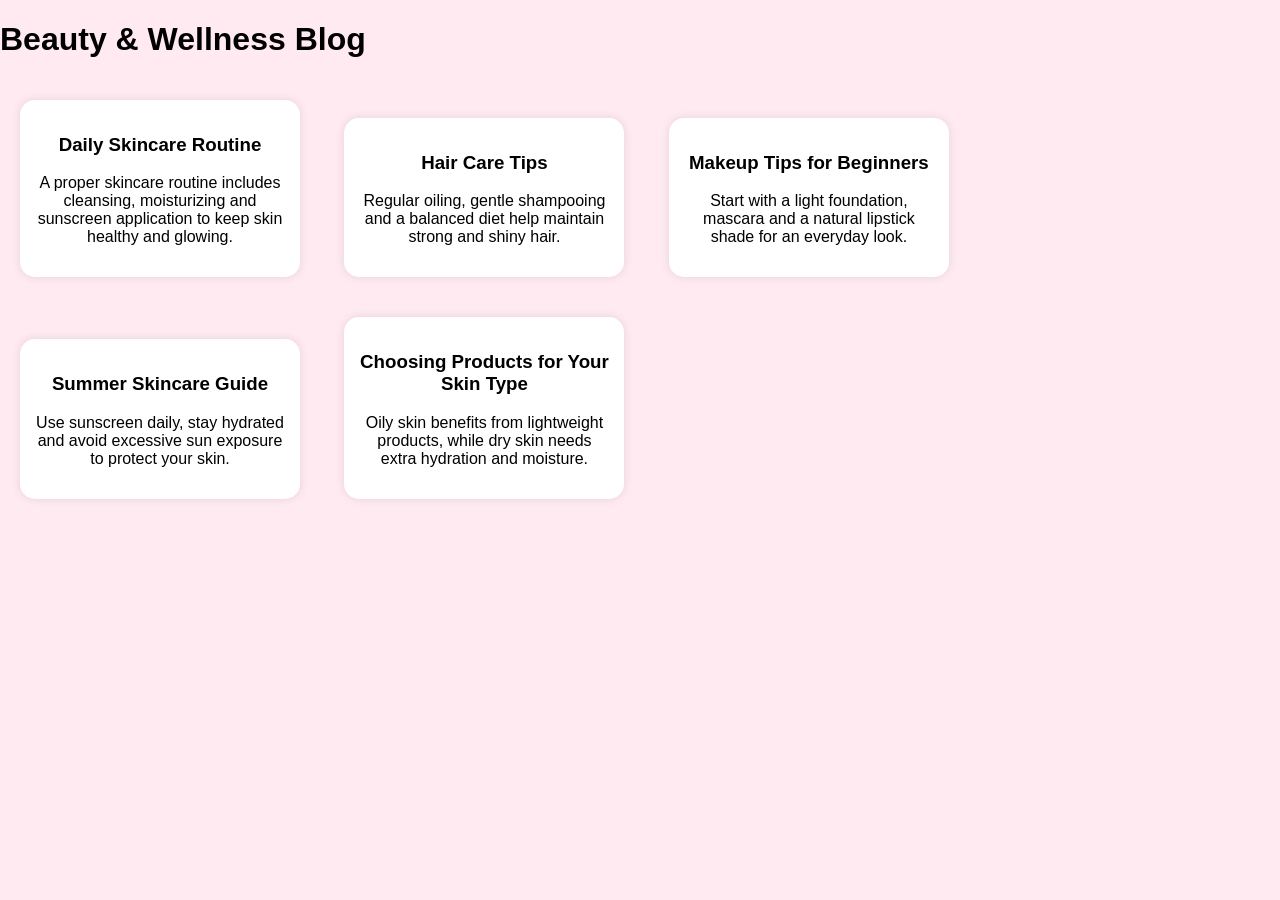
<file: blog.html>
<!DOCTYPE html>
<html>
<head>
    <title>Beauty Blog - BeauCure</title>
    <link rel="stylesheet" href="style.css">
</head>
<body>

<h1>Beauty & Wellness Blog</h1>

<div class="card">
    <h3>Daily Skincare Routine</h3>
    <p>
        A proper skincare routine includes cleansing,
        moisturizing and sunscreen application to keep
        skin healthy and glowing.
    </p>
</div>

<div class="card">
    <h3>Hair Care Tips</h3>
    <p>
        Regular oiling, gentle shampooing and a balanced
        diet help maintain strong and shiny hair.
    </p>
</div>

<div class="card">
    <h3>Makeup Tips for Beginners</h3>
    <p>
        Start with a light foundation, mascara and a
        natural lipstick shade for an everyday look.
    </p>
</div>

<div class="card">
    <h3>Summer Skincare Guide</h3>
    <p>
        Use sunscreen daily, stay hydrated and avoid
        excessive sun exposure to protect your skin.
    </p>
</div>

<div class="card">
    <h3>Choosing Products for Your Skin Type</h3>
    <p>
        Oily skin benefits from lightweight products,
        while dry skin needs extra hydration and moisture.
    </p>
</div>

</body>
</html>
</file>
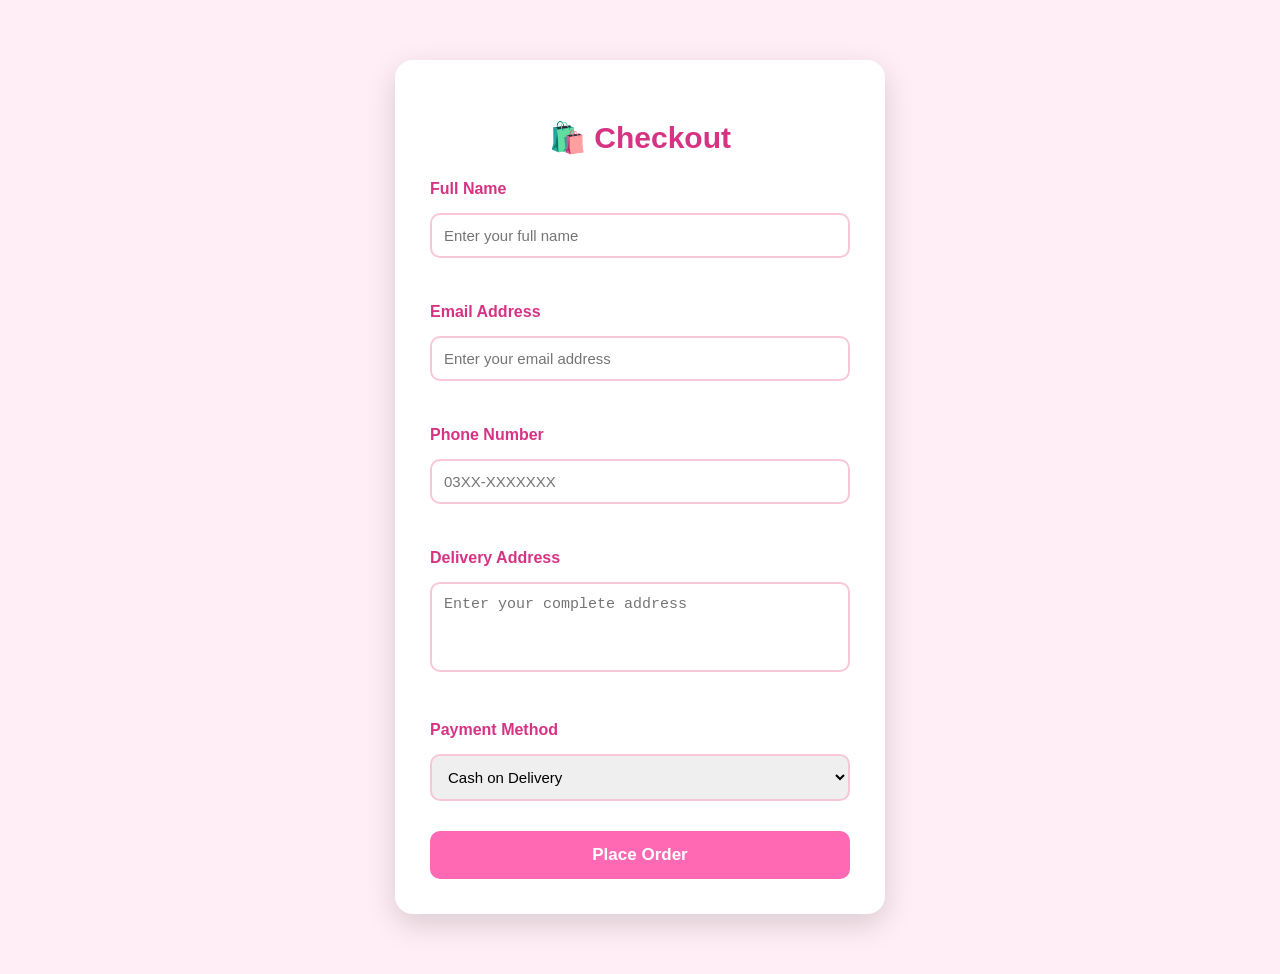
<file: checkout.html>
<!DOCTYPE html>
<html>
<head>
    <title>Checkout - BeauCure</title>
    <link rel="stylesheet" href="style.css">
</head>
<body style="background:#ffeef5; font-family:Arial,sans-serif;">

<div class="checkout-container">

<h2>🛍️ Checkout</h2>

<label>Full Name</label>
<input type="text" placeholder="Enter your full name" required><br><br>

<label>Email Address</label>
<input type="email" placeholder="Enter your email address" required><br><br>

<label>Phone Number</label>
<input type="text" placeholder="03XX-XXXXXXX" required><br><br>

<label>Delivery Address</label>
<textarea placeholder="Enter your complete address" rows="4"></textarea><br><br>

<label>Payment Method</label>
<select>
    <option>Cash on Delivery</option>
    <option>Credit/Debit Card</option>
</select>

<button onclick="placeOrder()">Place Order</button>

</div>

<script>
function placeOrder(){
    window.location.href="thankyou.html";
}
</script>

</body>
</html>
</file>
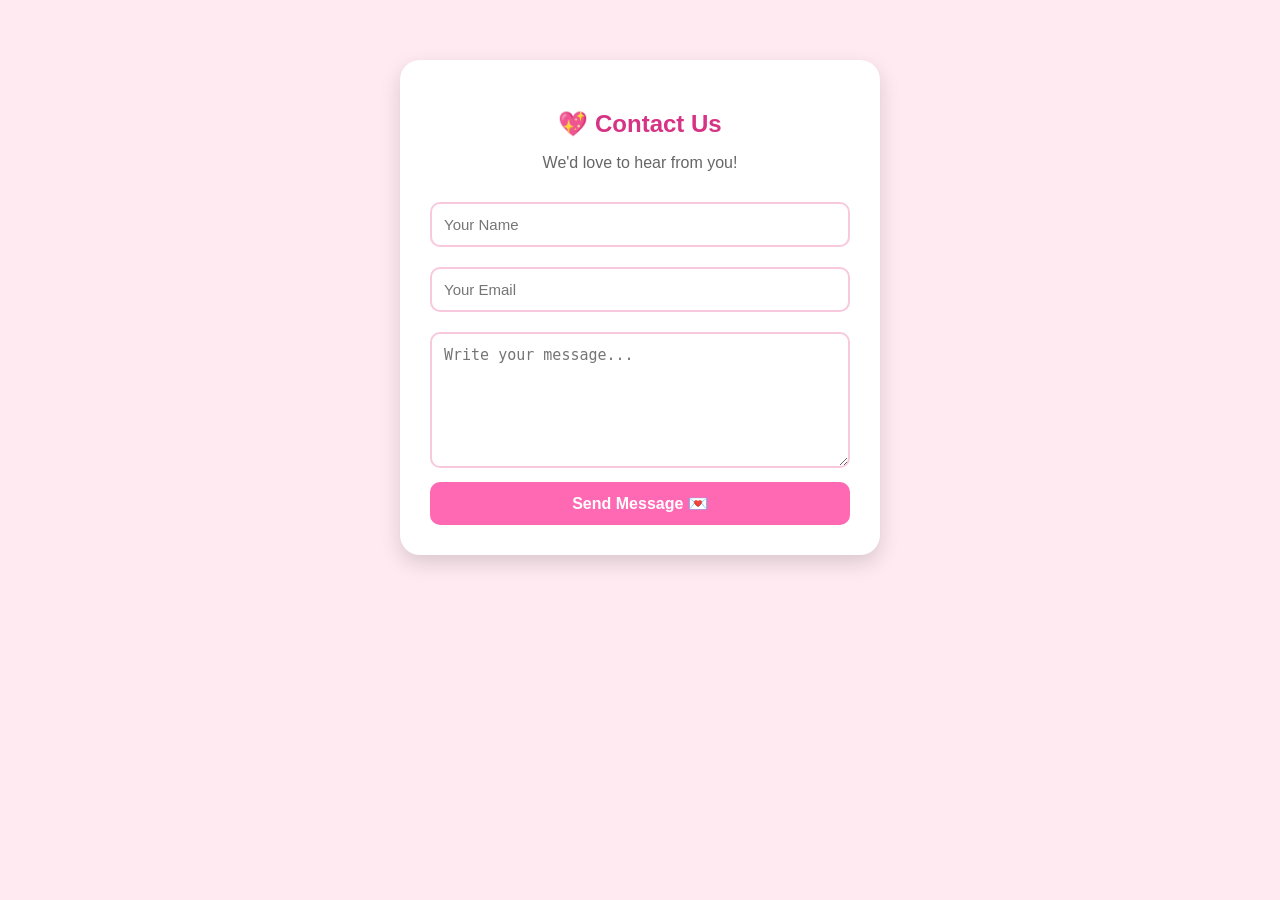
<file: contact.html>
<!DOCTYPE html>
<html>
<head>
    <title>Contact Us - BeauCure</title>
    <link rel="stylesheet" href="style.css">
</head>

<body>

<div class="contact-container">

<h2>💖 Contact Us</h2>

<p>We'd love to hear from you!</p>

<input type="text" placeholder="Your Name">

<input type="email" placeholder="Your Email">

<textarea placeholder="Write your message..." rows="6"></textarea>

<button onclick="sendMessage()">Send Message 💌</button>

</div>

<script>
function sendMessage(){
    alert("💖 Thank you! Your message has been sent.");
}
</script>

</body>
</html>
</file>
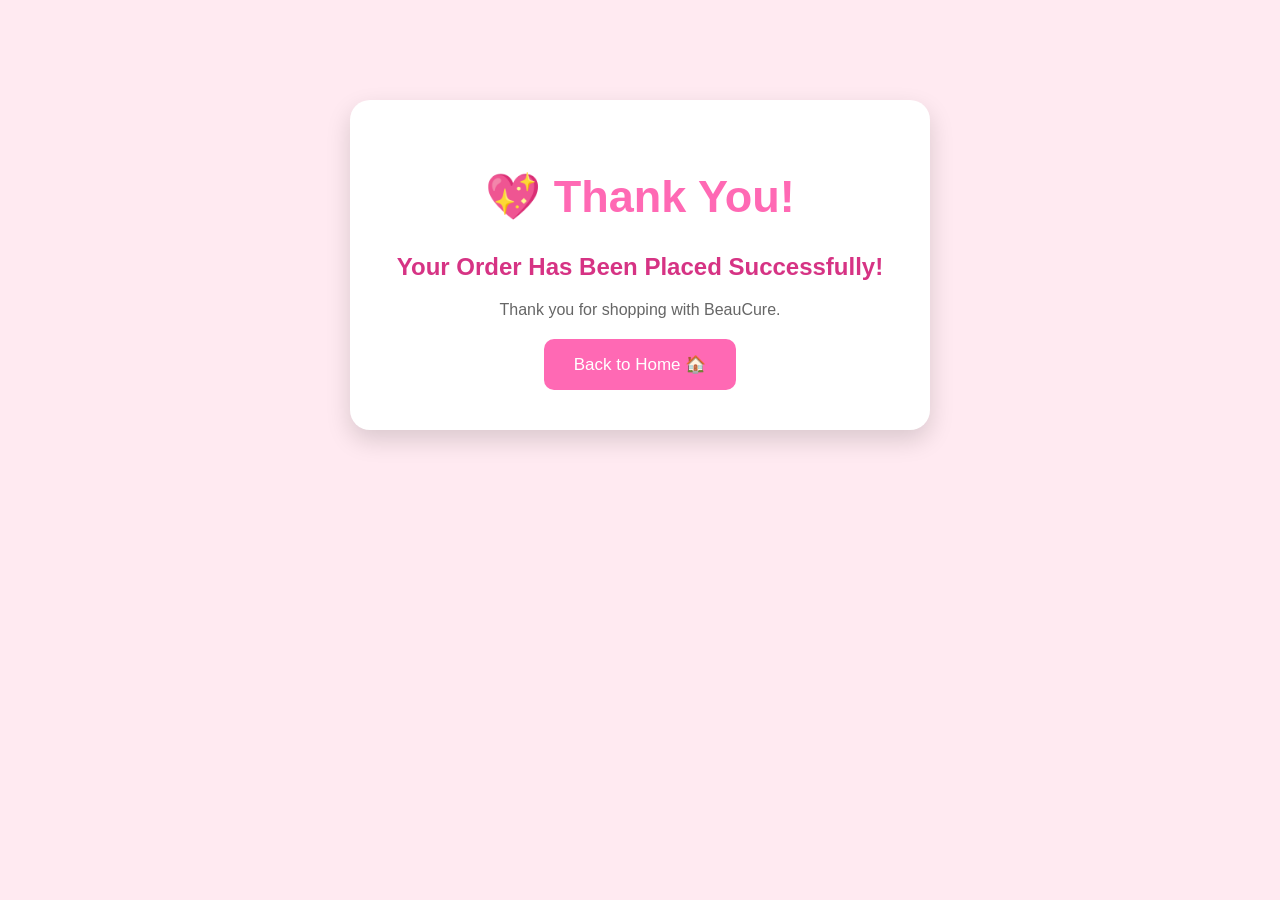
<file: thankyou.html>
<!DOCTYPE html>
<html>
<head>
    <title>Thank You - BeauCure</title>
    <link rel="stylesheet" href="style.css">
</head>

<body>

<div class="thankyou-container">

<h1>💖 Thank You!</h1>

<h2>Your Order Has Been Placed Successfully!</h2>

<p>Thank you for shopping with BeauCure.</p>

<button onclick="window.location.href='index.html'">
Back to Home 🏠
</button>

</div>

</body>
</html>
</file>
<file: style.css>
body{
    margin:0;
    padding:0;
    font-family:Arial, sans-serif;
    background:#FFF0F5;
}

header{
    background:#FFF0F5;
    padding:20px;
    text-align:center;
}

.brand-name{
    font-size:40px;
    font-weight:bold;
    color:black;
}

nav{
    margin-top:15px;
}

nav a{
    text-decoration:none;
    color:black;
    margin:15px;
    font-weight:bold;
}

.hero{
    background:#FFD6E7;
    width:85%;
    margin:30px auto;
    padding:40px;
    border-radius:25px;
    box-shadow:0 8px 25px rgba(0,0,0,0.1);
}

.banner{
    width:450;
    height:auto;
    display:block;
    margin:30px auto;
}

.hero h1{
    font-size:60px;
    color:#d63384;
    text-shadow:3px 3px 10px rgba(214,51,132,0.3);
}

.hero button{
    background:#d63384;
    color:white;
    border:none;
    padding:12px 25px;
    border-radius:25px;
}

.quiz{
    text-align:center;
    padding:50px;
    background:#FFD6E7;
}

.categories{
    text-align:center;
    padding:50px;
}

.box{
    display:inline-block;
    width:220px;
    background:#FFD6E7;
    padding:30px;
    margin:15px;
    border-radius:15px;
    box-shadow:0 0 10px rgba(0,0,0,0.1);
}

.box a{
    text-decoration:none;
    color:#d63384;
    font-size:22px;
    font-weight:bold;
}

footer{
    background:#FFD6E7;
    text-align:center;
    padding:30px;
}

.card{
    width:250px;
    background:white;
    padding:15px;
    margin:20px;
    display:inline-block;
    border-radius:15px;
    box-shadow:0 0 10px rgba(0,0,0,0.1);
    text-align:center;
}

.card img{
    width:100%;
    height:220px;
    object-fit:cover;
    border-radius:10px;
}

.card button{
    background:#d63384;
    color:white;
    border:none;
    padding:10px 20px;
    border-radius:20px;
    cursor:pointer;
}

.menu{
    position:fixed;
    top:10px;
    left:10px;
    z-index:1000;
}

.menu summary{
    background:#d63384;
    color:white;
    padding:10px 15px;
    cursor:pointer;
    border-radius:5px;
    list-style:none;
}

.menu a{
    display:block;
    background:white;
    color:black;
    text-decoration:none;
    padding:10px;
    border:1px solid #ddd;
}

.logo{
    text-align:center;
    margin-top:20px;
}

.main-logo{
    width:550px;
    height:auto;
    display:block;
    margin:auto;
}

.tagline{
    text-align:center;
    font-size:45px;
    font-family:'Times New Roman', serif;
    color:#d63384;
    text-shadow:2px 2px 8px rgba(255,105,180,0.4);
    margin-top:10px;
}

.slogan{
    text-align:center;
    font-size:22px;
    color:#666;
    font-style:italic;
    margin-top:-10px;
}

.quiz{
    width:60%;
    margin:50px auto;
    background:#FFF0F5;
    padding:30px;
    border-radius:20px;
    box-shadow:0 8px 20px rgba(214,51,132,0.2);
}

.quiz h2{
    color:#d63384;
    font-size:35px;
}

.quiz button{
    background:#d63384;
    color:white;
    border:none;
    padding:12px 25px;
    border-radius:25px;
    cursor:pointer;
}

.welcome{
    text-align:center;
    color:#d63384;
    font-size:45px;
}

.welcome-text{
    text-align:center;
    font-size:20px;
    color:#555;
}

.section-title{
    text-align:center;
    color:#d63384;
    font-size:35px;
    margin-top:50px;
}

.best-sellers{
text-align:center;
padding:50px 20px;
}

.best-sellers h2{
    color:#d63384;
    font-size:40px;
    margin-bottom:35px;
    font-family:'Times New Roman', serif;
}

.products{
    display:flex;
    flex-wrap:wrap;
    justify-content:center;
    gap:30px;
}

.product{
width:250px;
background:white;
padding:15px;
border-radius:15px;
box-shadow:0 4px 15px rgba(0,0,0,0.1);
}

.product img{
width:100%;
height:220px;
object-fit:cover;
border-radius:10px;
}

.product h3{
margin-top:10px;
color:#333;
}

.product button{
    width:100%;
    margin-top:15px;
    background:linear-gradient(90deg,#ff8fb1,#d63384);
    color:white;
    border:none;
    padding:12px;
    border-radius:30px;
    font-size:16px;
    font-weight:bold;
    cursor:pointer;
    transition:.3s;
}

.product button:hover{
    transform:scale(1.05);
}

.top-header{
display:flex;
justify-content:space-between;
align-items:center;
padding:20px 40px;
background:#FFF0F5;
position:sticky;
top:0;
z-index:1000;
}

.menu-icon{
font-size:35px;
cursor:pointer;
}

.brand-name{
font-size:42px;
font-weight:bold;
font-style:italic;
}

 .cart-icon{
    position: fixed;
    top: 20px;
    right: 20px;
    font-size: 35px;
    cursor: pointer;
    z-index: 10001;
}

.side-menu{
    position:fixed;
    top:0;
    left:-320px;
    width:320px;
    height:100%;
    background:#ff6f91;
    transition:0.4s;
    z-index:9999;
    padding-top:70px;
}

.side-menu.active{
    left:0;
}

.side-menu a{
    display:block;
    color:white;
    text-decoration:none;
    padding:18px 35px;
    font-size:24px;
    letter-spacing:3px;
    border-bottom:1px solid rgba(255,255,255,.5);
    transition:.3s;
}

.side-menu a:hover{
    background:#ff85a2;
}

.cart-box{
display:none;
position:fixed;
top:60px;
right:10px;
width:320px;
background:white;
padding:15px;
border-radius:15px;
box-shadow:0 0 15px rgba(0,0,0,0.2);
z-index:999;
max-height:400px;
overflow-y:auto;
}

.cart-item{
display:flex;
align-items:center;
margin-bottom:10px;
}

.cart-item img{
width:50px;
height:50px;
border-radius:8px;
margin-right:10px;
object-fit:cover;
}

.cart-item button{
margin-left:auto;
background:red;
color:white;
border:none;
padding:5px 8px;
cursor:pointer;
border-radius:5px;
}

.login-btn{
background:#d85aa7;
color:white;
border:none;
padding:10px 20px;
border-radius:20px;
cursor:pointer;
}

.login-popup{
display:none;
position:fixed;
left:0;
top:0;
width:100%;
height:100%;
background:rgba(0,0,0,.5);
z-index:9999;
}

.login-content{
background:white;
width:350px;
padding:30px;
border-radius:15px;
margin:120px auto;
text-align:center;
position:relative;
}

.login-content input{
width:90%;
padding:10px;
margin:10px 0;
border:1px solid #ccc;
border-radius:8px;
}

.login-content button{
width:95%;
padding:10px;
background:#d85aa7;
color:white;
border:none;
border-radius:8px;
cursor:pointer;
}

.close{
position:absolute;
right:15px;
top:10px;
font-size:28px;
cursor:pointer;
}

.top-header{
    display:flex;
    align-items:center;
    justify-content:center;
    position:relative;
    background:#FFF0F5;
    padding:20px;
}

.menu-icon{
    position:absolute;
    left:20px;
    font-size:28px;
    cursor:pointer;
}

.brand-name{
    font-size:40px;
    font-weight:bold;
    text-align:center;
}

.cart-icon{
    position:absolute;
    right:90px;
    font-size:28px;
    cursor:pointer;
}

.login-btn{
    position:absolute;
    right:20px;
    padding:8px 16px;
    border:none;
    border-radius:20px;
    background:#d67ac9;
    color:white;
    cursor:pointer;
}

.close-btn{
    position:absolute;
    top:20px;
    right:25px;
    color:white;
    font-size:35px;
    cursor:pointer;
}

.side-menu{
position:fixed;
top:0;
left:-320px;
width:320px;
height:100%;
background:#ff8fb1;
padding-top:70px;
transition:0.4s;
z-index:9999;
}

.side-menu.active{
left:0;
}

.side-menu a{
    display:block;
    color:white;
    text-decoration:none;
    font-size:24px;
    letter-spacing:3px;
    padding:20px 30px;
    border-bottom:1px solid rgba(255,255,255,0.5);
    transition:0.3s;
}

.side-menu a:hover{
    background:rgba(255,255,255,0.15);
    padding-left:40px;
}

.close-btn{
position:absolute;
top:20px;
right:20px;
font-size:35px;
color:white;
cursor:pointer;
}

.swiper{
    width:100%;
    height:100vh;
}

.swiper-slide img{
    width:100%;
    height:100vh;
    object-fit:cover;
}

.footer{
    background:#f8e8ef;
    text-align:center;
    padding:30px;
}

.footer h2{
    font-size:30px;
    margin-bottom:10px;
}

.footer p{
    margin:8px 0;
    color:#555;
}

.footer a{
    color:#E1306C;
    text-decoration:none;
    font-weight:bold;
}

.footer a:hover{
    text-decoration:underline;
}

.reviews{
padding:60px 20px;
background:#FFF0F5;
text-align:center;
}

.reviews h2{
color:#d63384;
font-size:35px;
margin-bottom:30px;
}

.review-container{
display:flex;
justify-content:center;
gap:25px;
flex-wrap:wrap;
}

.review-card{
width:300px;
background:white;
padding:25px;
border-radius:20px;
box-shadow:0 5px 15px rgba(0,0,0,0.1);
transition:.3s;
}

.review-card:hover{
transform:translateY(-8px);
}

.review-card p{
color:#555;
font-style:italic;
}

.review-card h4{
color:#d63384;
margin-top:15px;
}

.offer-banner{
background:linear-gradient(90deg,#ffd6e7,#fff0f5);
padding:50px 20px;
text-align:center;
margin:40px 0;
border-radius:20px;
}

.offer-content h2{
font-size:40px;
color:#d63384;
margin-bottom:15px;
}

.offer-content p{
font-size:22px;
color:#555;
margin-bottom:20px;
}

.offer-content button{
background:#ff69b4;
color:white;
border:none;
padding:15px 35px;
font-size:18px;
border-radius:30px;
cursor:pointer;
transition:.3s;
}

.offer-content button:hover{
background:#e91e63;
transform:scale(1.05);
}

categories{
padding:60px 20px;
background:#FFF0F5;
text-align:center;
}

.categories h2{
font-size:38px;
color:#d63384;
margin-bottom:35px;
}

.category-container{
display:flex;
justify-content:center;
flex-wrap:wrap;
gap:25px;
}

.category-card{
width:270px;
background:white;
border-radius:20px;
overflow:hidden;
text-decoration:none;
box-shadow:0 5px 15px rgba(0,0,0,.1);
transition:.3s;
}

.category-card:hover{
transform:translateY(-8px);
}

.category-card img{
width:100%;
height:220px;
object-fit:cover;
}

.category-card h3{
padding:15px;
color:#d63384;
}


/* Checkout Page */

body{
    margin:0;
    padding:0;
    font-family:Arial, sans-serif;
    background:#ffeaf1;
}

.checkout-container{
    width:420px;
    margin:60px auto;
    background:#fff;
    padding:35px;
    border-radius:18px;
    box-shadow:0 10px 30px rgba(0,0,0,0.15);
}

.checkout-container h2{
    text-align:center;
    color:#d63384;
    margin-bottom:25px;
    font-size:30px;
}

.checkout-container input,
.checkout-container textarea,
.checkout-container select{
    width:100%;
    padding:12px;
    margin:10px 0;
    border:1px solid #f5b6c8;
    border-radius:10px;
    font-size:15px;
    outline:none;
    box-sizing:border-box;
}

.checkout-container input:focus,
.checkout-container textarea:focus,
.checkout-container select:focus{
    border:2px solid #d63384;
}

.checkout-container textarea{
    resize:none;
    height:90px;
}

.checkout-container button{
    width:100%;
    padding:14px;
    background:#d63384;
    color:white;
    border:none;
    border-radius:10px;
    font-size:17px;
    font-weight:bold;
    cursor:pointer;
    margin-top:15px;
    transition:.3s;
}

.checkout-container button:hover{
    background:#b8246d;
    transform:scale(1.02);
}

.checkout-container label{
    display:block;
    margin-top:12px;
    margin-bottom:5px;
    font-weight:bold;
    color:#d63384;
}

.checkout-container input,
.checkout-container textarea,
.checkout-container select{
    width:100%;
    padding:12px;
    margin-bottom:15px;
    border:2px solid #f7c6d9;
    border-radius:10px;
    font-size:15px;
    outline:none;
    box-sizing:border-box;
    transition:0.3s;
}

.checkout-container input:focus,
.checkout-container textarea:focus,
.checkout-container select:focus{
    border-color:#ff69b4;
    box-shadow:0 0 8px rgba(255,105,180,.3);
}

.checkout-container button{
    width:100%;
    padding:14px;
    background:#ff69b4;
    color:white;
    border:none;
    border-radius:10px;
    font-size:17px;
    font-weight:bold;
    cursor:pointer;
    transition:.3s;
}

.checkout-container button:hover{
    background:#e75480;
    transform:scale(1.02);
}

.contact-container{
    width:420px;
    margin:60px auto;
    background:#fff;
    padding:30px;
    border-radius:20px;
    box-shadow:0 8px 20px rgba(0,0,0,0.15);
    text-align:center;
}

.contact-container h2{
    color:#d63384;
    margin-bottom:10px;
}

.contact-container p{
    color:#666;
    margin-bottom:20px;
}

.contact-container input,
.contact-container textarea{
    width:100%;
    padding:12px;
    margin:10px 0;
    border:2px solid #f8c8dc;
    border-radius:10px;
    font-size:15px;
    box-sizing:border-box;
    outline:none;
}

.contact-container input:focus,
.contact-container textarea:focus{
    border-color:#ff69b4;
}

.contact-container button{
    width:100%;
    padding:12px;
    background:#ff69b4;
    color:white;
    border:none;
    border-radius:10px;
    font-size:16px;
    font-weight:bold;
    cursor:pointer;
    transition:.3s;
}

.contact-container button:hover{
    background:#e75480;
}

.thankyou-container{
    width:500px;
    margin:100px auto;
    background:white;
    padding:40px;
    border-radius:20px;
    text-align:center;
    box-shadow:0 10px 25px rgba(0,0,0,.15);
}

.thankyou-container h1{
    color:#ff69b4;
    font-size:45px;
}

.thankyou-container h2{
    color:#d63384;
}

.thankyou-container p{
    color:#666;
    margin:20px 0;
}

.thankyou-container button{
    background:#ff69b4;
    color:white;
    border:none;
    padding:15px 30px;
    border-radius:10px;
    cursor:pointer;
    font-size:17px;
}

.thankyou-container button:hover{
    background:#e75480;
}

* Product Popup */

.modal{
display:none;
position:fixed;
left:0;
top:0;
width:100%;
height:100%;
background:rgba(0,0,0,0.6);
z-index:9999;
}

.modal-content{
background:#fff;
width:80%;
max-width:900px;
margin:5% auto;
border-radius:20px;
display:flex;
overflow:hidden;
box-shadow:0 10px 30px rgba(0,0,0,.3);
}

.left{
width:50%;
background:#fff0f5;
display:flex;
justify-content:center;
align-items:center;
padding:20px;
}

.left img{
width:100%;
max-width:350px;
}

.right{
width:50%;
padding:35px;
}

.right h2{
color:#d63384;
font-size:30px;
margin-bottom:10px;
}

.right h3{
color:#444;
margin-bottom:20px;
}

.right p{
color:#666;
line-height:1.7;
margin-bottom:25px;
}

.cart-btn,
.buy-btn{
padding:12px 25px;
border:none;
border-radius:8px;
cursor:pointer;
font-size:16px;
margin-right:10px;
}

.cart-btn{
background:#ff69b4;
color:white;
}

.buy-btn{
background:#d63384;
color:white;
}

.close{
position:absolute;
right:40px;
top:25px;
font-size:35px;
cursor:pointer;
color:white;
font-weight:bold;
}

.top-header{
    display:flex;
    align-items:center;
    justify-content:space-between;
    position:relative;
}

.cart-icon{
    position:absolute;
    right:70px;
    top:50%;
    transform:translateY(-50%);
    cursor:pointer;
}

.search-icon i{
    position:absolute;
    right:15px;
    top:50%;
    transform:translateY(-50%);
    cursor:pointer;
    font-size:20px;
    color:#000;          
    background:none;     
    border:none;
}

.search-icon:hover{
    color:#000;
}

.top-header{
    display: flex;
    align-items: center;
    justify-content: center;
    position: relative;
    padding: 20px;
}

.menu-icon{
    position: absolute;
    left: 20px;
}

.brand-name{
    font-size: 38px;
    font-weight: bold;
    text-align: center;
}

.cart-icon{
    position: absolute;
    right: 70px;
}

.search-icon{
    position: absolute;
    right: 20px;
    font-size: 28px;
    color: #000;
}

.search-box{
    position:absolute;
    top:70px;
    right:20px;
    background:white;
    padding:10px;
    border-radius:8px;
    box-shadow:0 4px 10px rgba(0,0,0,.2);
    z-index:10000;
}

.search-box input{
    width:220px;
    padding:8px;
    border:1px solid #ccc;
    border-radius:5px;
    outline:none;
    pointer-events:auto;
}

#serum-details,
#facewash-details,
#shampoo-details,
#biotin-details,
#lipstick-details,
#moisturizer-details,
#bodyoil-details{
    display:none;
    width:80%;
    max-width:700px;
    margin:20px auto;
    background:#ffffff;
    border-radius:20px;
    padding:25px;
    box-shadow:0 10px 30px rgba(214,51,132,.2);
    border:2px solid #ffd6e7;
    text-align:left;
    animation:fadeIn .3s ease;
}

#serum-details h3,
#facewash-details h3,
#shampoo-details h3,
#biotin-details h3,
#lipstick-details h3,
#moisturizer-details h3,
#bodyoil-details h3{
    color:#d63384;
    text-align:center;
}

#serum-details ul,
#facewash-details ul,
#shampoo-details ul,
#biotin-details ul,
#lipstick-details ul,
#moisturizer-details ul,
#bodyoil-details ul{
    padding-left:20px;
}

#serum-details button,
#facewash-details button,
#shampoo-details button,
#biotin-details button,
#lipstick-details button,
#moisturizer-details button,
#bodyoil-details button{
    margin:10px 10px 0 0;
    padding:12px 22px;
    border:none;
    border-radius:30px;
    background:#d63384;
    color:white;
    cursor:pointer;
}

@keyframes fadeIn{
    from{
        opacity:0;
        transform:translateY(15px);
    }
    to{
        opacity:1;
        transform:translateY(0);
    }
}
</file>
